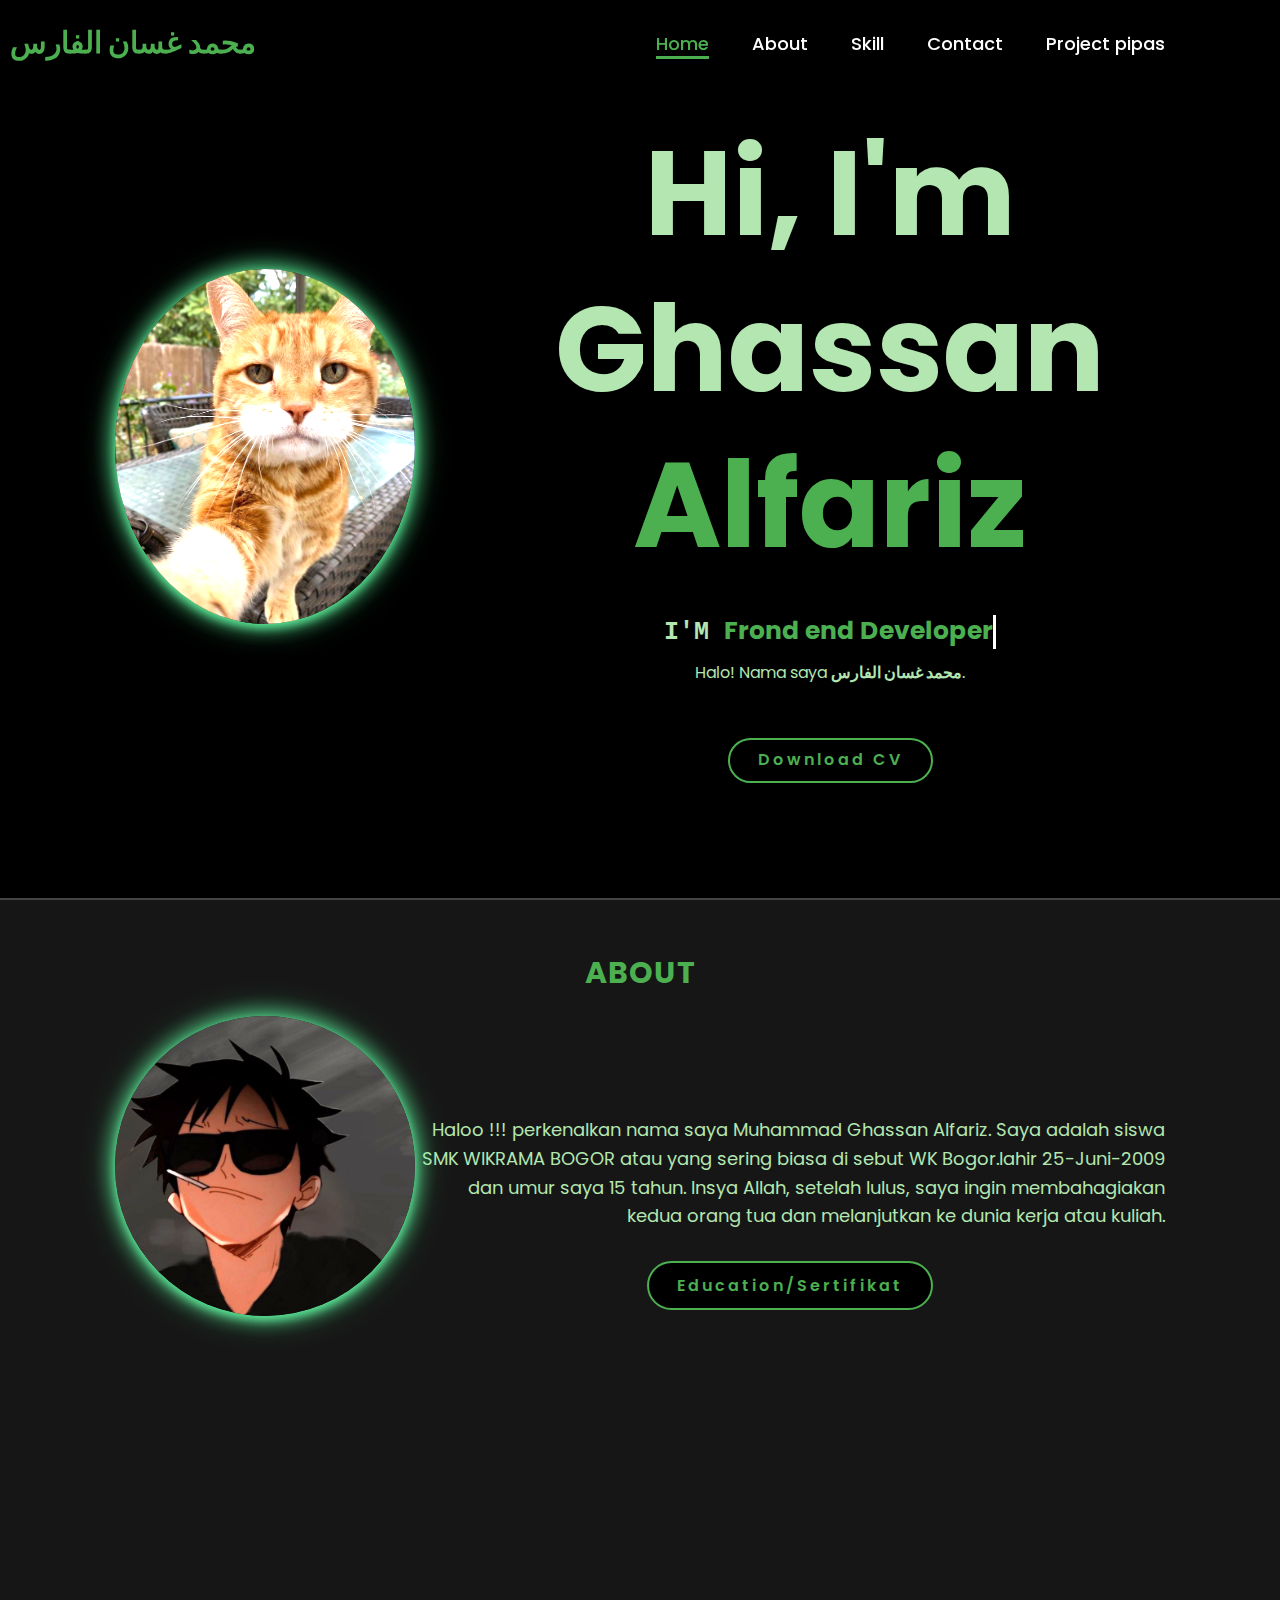
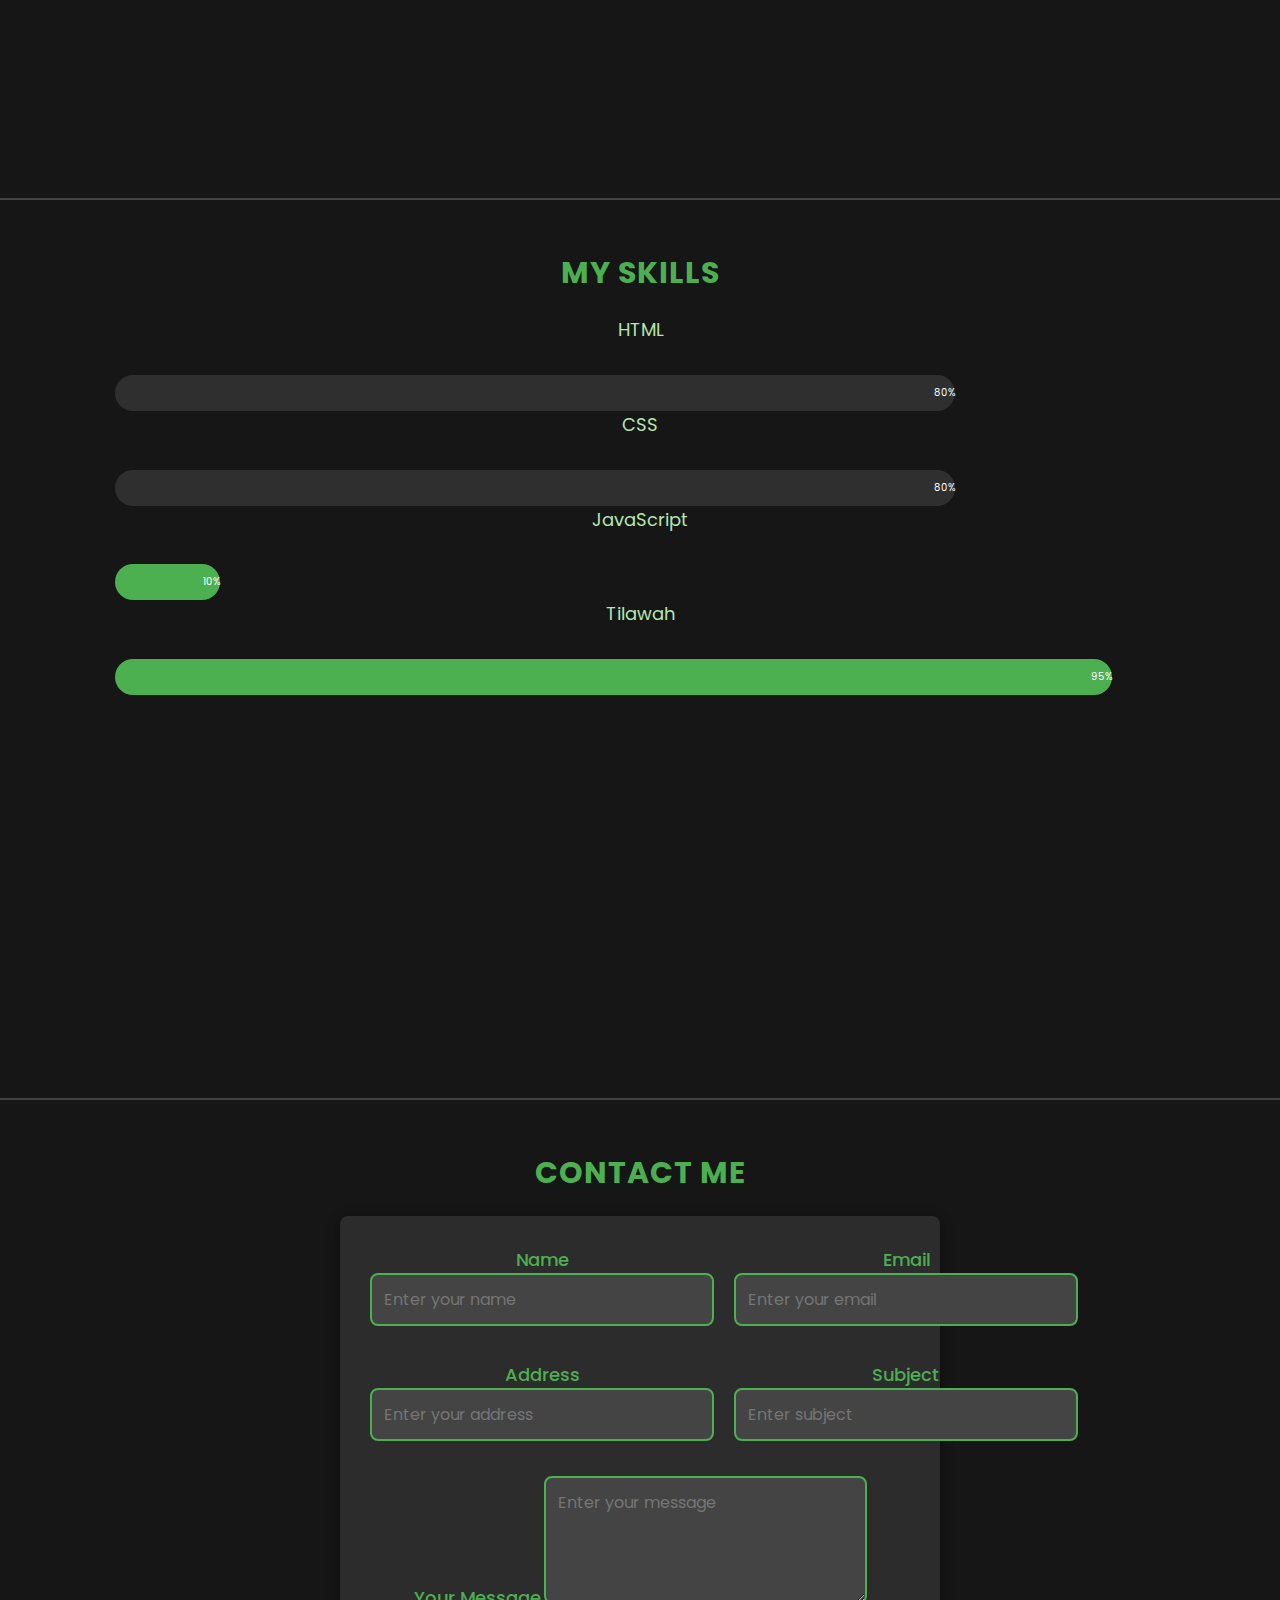
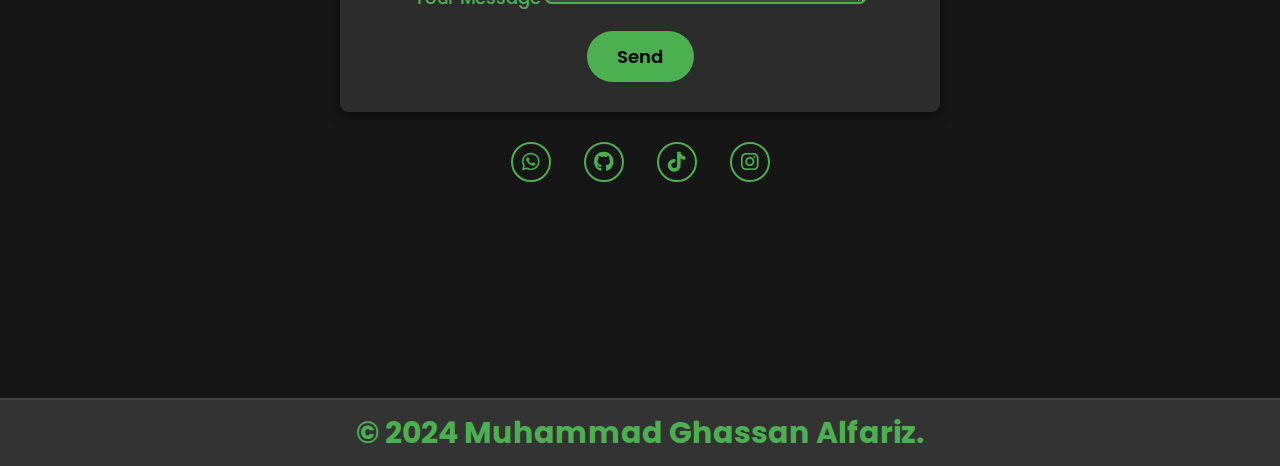
<file: index.html>
<!DOCTYPE html>
<html lang="en">

<head>
    <meta charset="UTF-8">
    <meta name="viewport" content="width=device-width, initial-scale=1.0">
    <link rel="stylesheet" href="https://cdnjs.cloudflare.com/ajax/libs/font-awesome/6.5.2/css/all.min.css">
    <link rel="stylesheet" href="web.css">
    <title>Website Ghassan</title>
</head>

<body>
    <header>
        <a href="#" class="logo">محمد غسان الفارس</a>
        <nav>
            <a href="#home" class="active">Home</a>
            <a href="#about">About</a>
            <a href="#skill">Skill</a>
            <a href="#contact">Contact</a>
            <a href="pipas.html">Project pipas</a>
        </nav>
    </header>

   
    <section id="home" class="home">
        <div class="home-img">
            <img src="13862711348262071.jpeg" alt="Ghassan Image">
        </div>
        <div class="home-content">
            <h1>Hi, I'm Ghassan <span>Alfariz</span></h1>
            <h4 class="typing">I'M <span> Frond end Developer</span></h4>
            <p>Halo! Nama saya <strong>محمد غسان الفارس</strong>.</p>
            <a href="Putih Professional Sederhana Surat Lamaran Kerja.pdf" class="btn">Download CV</a>
        </div>
    </section>

   
    <section id="about">
        <h2>About</h2>
        <div class="about">
            <div class="img-about">
                <img src="Luffy.jpeg" alt="ghassanalfariz">
                </div>
            <div>
                <p>Haloo !!! perkenalkan nama saya Muhammad Ghassan Alfariz. Saya adalah siswa SMK WIKRAMA BOGOR atau yang sering biasa di sebut WK Bogor.lahir 25-Juni-2009 dan umur saya 15 tahun. Insya Allah, setelah lulus, saya ingin membahagiakan kedua orang tua dan melanjutkan ke dunia kerja atau kuliah.</p>
                <a href="web2.html" class="btn2">Education/Sertifikat</a>
            </div>
        </div>
    </section>
    

    <section id="skill">
        <h2>My Skills</h2>

        <p>HTML</p>
        <div class="container p">
            <div class="skills html">80%</div>
        </div>

        <p>CSS</p>
        <div class="container p">
            <div class="skills css">80%</div>
        </div>

        <p>JavaScript</p>
        <div class="container p">
            <div class="skills js">10%</div>
        </div>

        <p>Tilawah</p>
        <div class="container p">
            <div class="skills php">95%</div>
        </div>
    </section>


 
    <section id="contact">
        <h2>Contact Me</h2>
        <div class="container">
            <form method="POST">
                <div class="row">
                    <div class="mb-3 col-md-6">
                        <label class="form-label" for="formName">Name</label>
                        <input name="name" placeholder="Enter your name" type="text" id="formName" class="form-control">
                    </div>
                    <div class="mb-3 col-md-6">
                        <label class="form-label" for="formEmail">Email</label>
                        <input name="email" placeholder="Enter your email" type="email" id="formEmail" class="form-control">
                    </div>
                </div>

                <div class="row">
                    <div class="mb-3 col-md-6">
                        <label class="form-label" for="formAddress">Address</label>
                        <input name="address" placeholder="Enter your address" type="text" id="formAddress" class="form-control">
                    </div>
                    <div class="mb-3 col-md-6">
                        <label class="form-label" for="formSubject">Subject</label>
                        <input name="subject" placeholder="Enter subject" type="text" id="formSubject" class="form-control">
                    </div>
                </div>

                <div class="mb-4">
                    <label class="form-label" for="formMessage">Your Message</label>
                    <textarea name="message" rows="4" placeholder="Enter your message" id="formMessage" class="form-control"></textarea>
                </div>

                <button type="submit" class="btn-primary">Send</button>
            </form>

            <div class="social-icons">
                <a href="#"><i class="fa-brands fa-whatsapp"></i></a>
                <a href="#"><i class="fa-brands fa-github"></i></a>
                <a href="https://www.tiktok.com/@ghassanalfariz"><i class="fa-brands fa-tiktok"></i></a>
                <a href="https://www.instagram.com/gh.alfrz/"><i class="fa-brands fa-instagram"></i></a>
            </div>
        </div>
    </section>

    
    <footer>
        <p>&copy; 2024 Muhammad Ghassan Alfariz.</p>
    </footer>

</body>

</html>
</file>
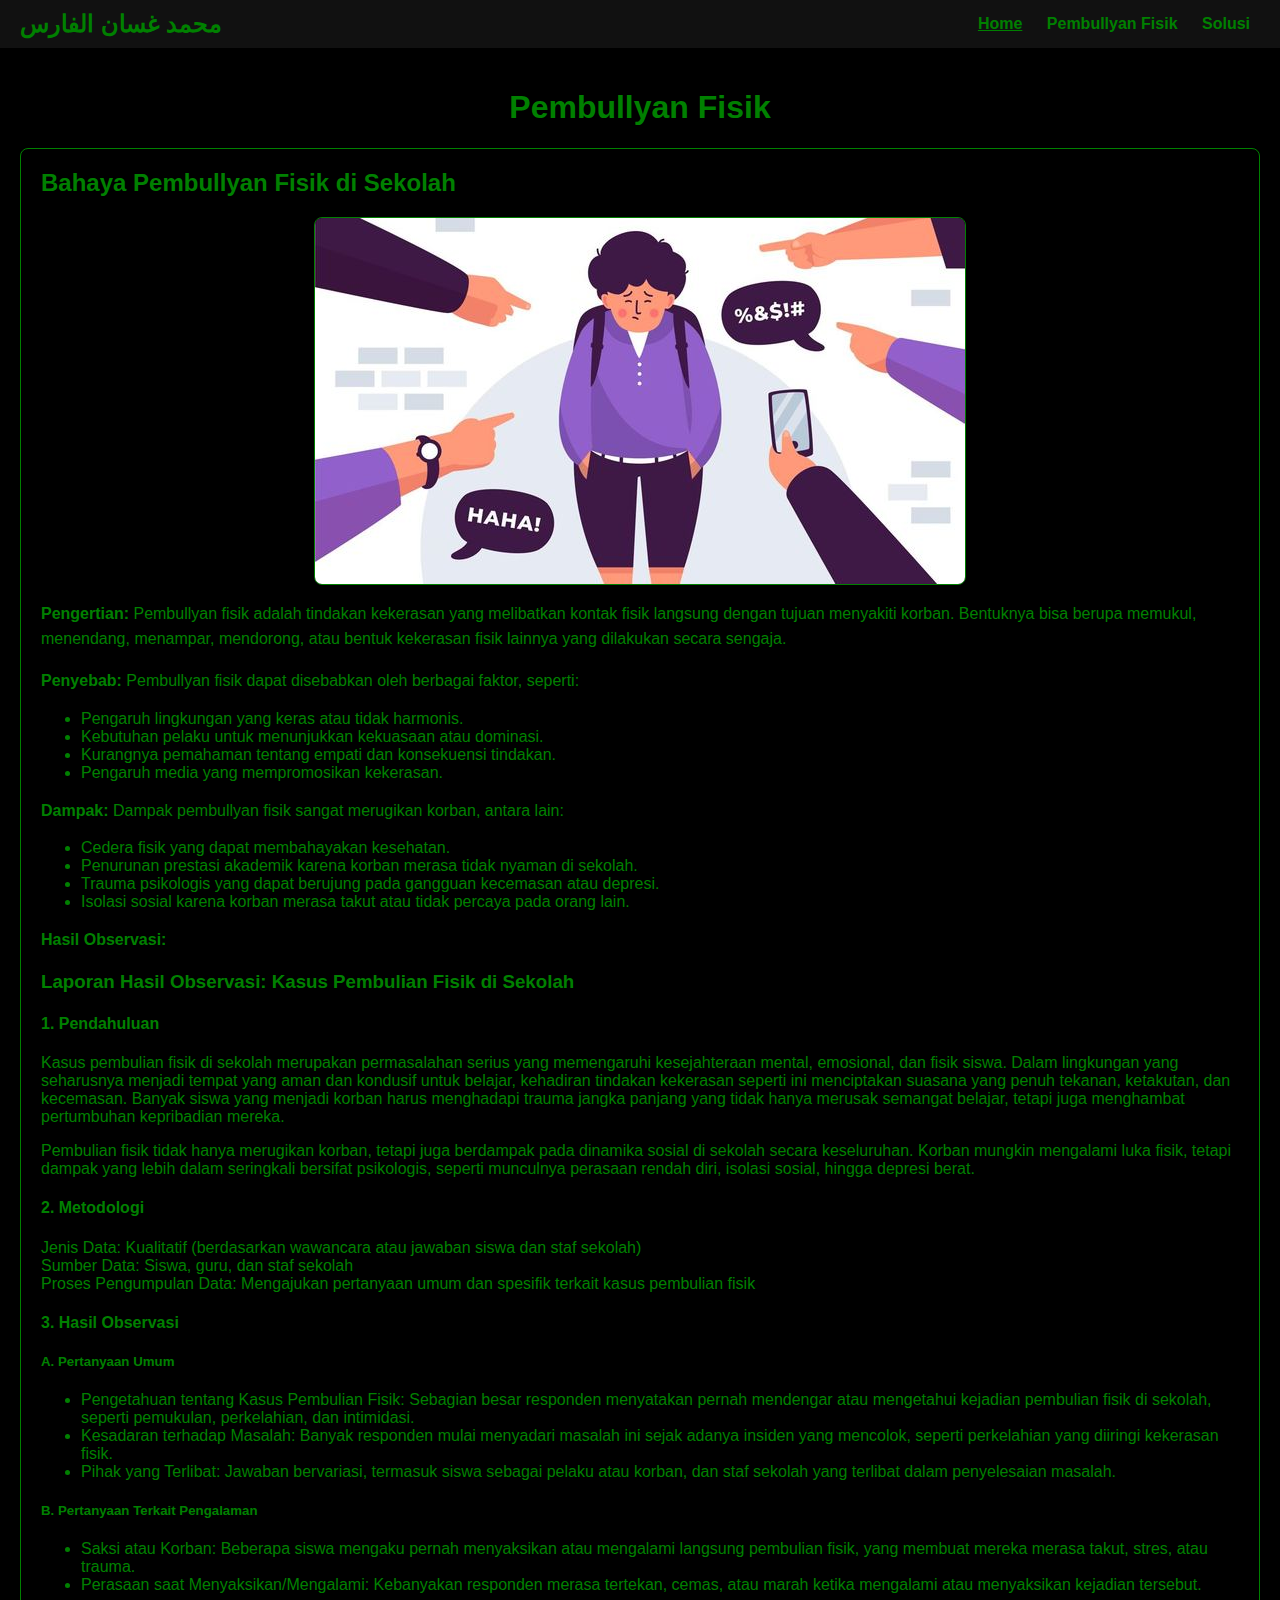
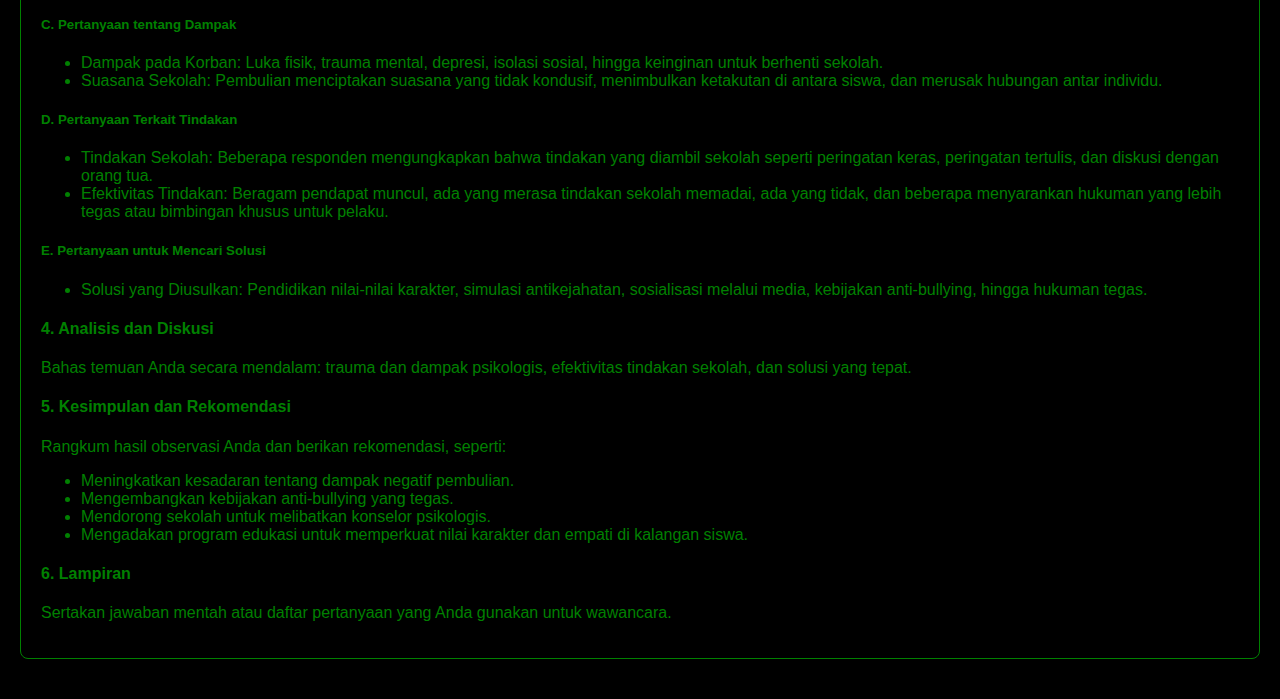
<file: pipas.html>
<!DOCTYPE html>
<html lang="en">
<head>
    <meta charset="UTF-8">
    <meta name="viewport" content="width=device-width, initial-scale=1.0">
    <link rel="stylesheet" href="pipas.css">
    <title>Project Pipas</title>
</head>
<body>
    <header>
        <a href="#" class="logo">محمد غسان الفارس</a>
        <nav>
            <a href="web.html" class="active">Home</a>
            <a href="#education">Pembullyan Fisik</a>
            <a href="#solutions">Solusi</a>
        </nav>
    </header>

    <section id="education">
        <h1>Pembullyan Fisik</h1>
        <div class="education-level">
            <div class="level smp">
                <h2>Bahaya Pembullyan Fisik di Sekolah</h2>
                <img src="image.png" alt="Foto SMP" class="education-image">
                <p class="education-text">
                    <strong>Pengertian:</strong> Pembullyan fisik adalah tindakan kekerasan yang melibatkan kontak fisik langsung dengan tujuan menyakiti korban. Bentuknya bisa berupa memukul, menendang, menampar, mendorong, atau bentuk kekerasan fisik lainnya yang dilakukan secara sengaja.
                </p>
                <p class="education-text">
                    <strong>Penyebab:</strong> Pembullyan fisik dapat disebabkan oleh berbagai faktor, seperti:
                    <ul>
                        <li>Pengaruh lingkungan yang keras atau tidak harmonis.</li>
                        <li>Kebutuhan pelaku untuk menunjukkan kekuasaan atau dominasi.</li>
                        <li>Kurangnya pemahaman tentang empati dan konsekuensi tindakan.</li>
                        <li>Pengaruh media yang mempromosikan kekerasan.</li>
                    </ul>
                </p>
                <p class="education-text">
                    <strong>Dampak:</strong> Dampak pembullyan fisik sangat merugikan korban, antara lain:
                    <ul>
                        <li>Cedera fisik yang dapat membahayakan kesehatan.</li>
                        <li>Penurunan prestasi akademik karena korban merasa tidak nyaman di sekolah.</li>
                        <li>Trauma psikologis yang dapat berujung pada gangguan kecemasan atau depresi.</li>
                        <li>Isolasi sosial karena korban merasa takut atau tidak percaya pada orang lain.</li>
                    </ul>
                </p>
                <p class="education-text">
                    <strong>Hasil Observasi:</strong> 
                    <h3>Laporan Hasil Observasi: Kasus Pembulian Fisik di Sekolah</h3>
                    <h4>1. Pendahuluan</h4>
                    <p>
                        Kasus pembulian fisik di sekolah merupakan permasalahan serius yang memengaruhi kesejahteraan mental, emosional, dan fisik siswa. Dalam lingkungan yang seharusnya menjadi tempat yang aman dan kondusif untuk belajar, kehadiran tindakan kekerasan seperti ini menciptakan suasana yang penuh tekanan, ketakutan, dan kecemasan.
                        Banyak siswa yang menjadi korban harus menghadapi trauma jangka panjang yang tidak hanya merusak semangat belajar, tetapi juga menghambat pertumbuhan kepribadian mereka.
                    </p>
                    <p>
                        Pembulian fisik tidak hanya merugikan korban, tetapi juga berdampak pada dinamika sosial di sekolah secara keseluruhan. Korban mungkin mengalami luka fisik, tetapi dampak yang lebih dalam seringkali bersifat psikologis, seperti munculnya perasaan rendah diri, isolasi sosial, hingga depresi berat.
                    </p>

                    <h4>2. Metodologi</h4>
                    <p>
                        Jenis Data: Kualitatif (berdasarkan wawancara atau jawaban siswa dan staf sekolah)<br>
                        Sumber Data: Siswa, guru, dan staf sekolah<br>
                        Proses Pengumpulan Data: Mengajukan pertanyaan umum dan spesifik terkait kasus pembulian fisik
                    </p>

                    <h4>3. Hasil Observasi</h4>
                    <h5>A. Pertanyaan Umum</h5>
                    <ul>
                        <li>Pengetahuan tentang Kasus Pembulian Fisik: Sebagian besar responden menyatakan pernah mendengar atau mengetahui kejadian pembulian fisik di sekolah, seperti pemukulan, perkelahian, dan intimidasi.</li>
                        <li>Kesadaran terhadap Masalah: Banyak responden mulai menyadari masalah ini sejak adanya insiden yang mencolok, seperti perkelahian yang diiringi kekerasan fisik.</li>
                        <li>Pihak yang Terlibat: Jawaban bervariasi, termasuk siswa sebagai pelaku atau korban, dan staf sekolah yang terlibat dalam penyelesaian masalah.</li>
                    </ul>

                    <h5>B. Pertanyaan Terkait Pengalaman</h5>
                    <ul>
                        <li>Saksi atau Korban: Beberapa siswa mengaku pernah menyaksikan atau mengalami langsung pembulian fisik, yang membuat mereka merasa takut, stres, atau trauma.</li>
                        <li>Perasaan saat Menyaksikan/Mengalami: Kebanyakan responden merasa tertekan, cemas, atau marah ketika mengalami atau menyaksikan kejadian tersebut.</li>
                    </ul>

                    <h5>C. Pertanyaan tentang Dampak</h5>
                    <ul>
                        <li>Dampak pada Korban: Luka fisik, trauma mental, depresi, isolasi sosial, hingga keinginan untuk berhenti sekolah.</li>
                        <li>Suasana Sekolah: Pembulian menciptakan suasana yang tidak kondusif, menimbulkan ketakutan di antara siswa, dan merusak hubungan antar individu.</li>
                    </ul>

                    <h5>D. Pertanyaan Terkait Tindakan</h5>
                    <ul>
                        <li>Tindakan Sekolah: Beberapa responden mengungkapkan bahwa tindakan yang diambil sekolah seperti peringatan keras, peringatan tertulis, dan diskusi dengan orang tua.</li>
                        <li>Efektivitas Tindakan: Beragam pendapat muncul, ada yang merasa tindakan sekolah memadai, ada yang tidak, dan beberapa menyarankan hukuman yang lebih tegas atau bimbingan khusus untuk pelaku.</li>
                    </ul>

                    <h5>E. Pertanyaan untuk Mencari Solusi</h5>
                    <ul>
                        <li>Solusi yang Diusulkan: Pendidikan nilai-nilai karakter, simulasi antikejahatan, sosialisasi melalui media, kebijakan anti-bullying, hingga hukuman tegas.</li>
                    </ul>

                    <h4>4. Analisis dan Diskusi</h4>
                    <p>
                        Bahas temuan Anda secara mendalam: trauma dan dampak psikologis, efektivitas tindakan sekolah, dan solusi yang tepat.
                    </p>

                    <h4>5. Kesimpulan dan Rekomendasi</h4>
                    <p>
                        Rangkum hasil observasi Anda dan berikan rekomendasi, seperti:
                        <ul>
                            <li>Meningkatkan kesadaran tentang dampak negatif pembulian.</li>
                            <li>Mengembangkan kebijakan anti-bullying yang tegas.</li>
                            <li>Mendorong sekolah untuk melibatkan konselor psikologis.</li>
                            <li>Mengadakan program edukasi untuk memperkuat nilai karakter dan empati di kalangan siswa.</li>
                        </ul>
                    </p>

                    <h4>6. Lampiran</h4>
                    <p>
                        Sertakan jawaban mentah atau daftar pertanyaan yang Anda gunakan untuk wawancara.
                    </p>
                </div>
            </div>
        </div>
    </section>
</body>
</html>
</file>
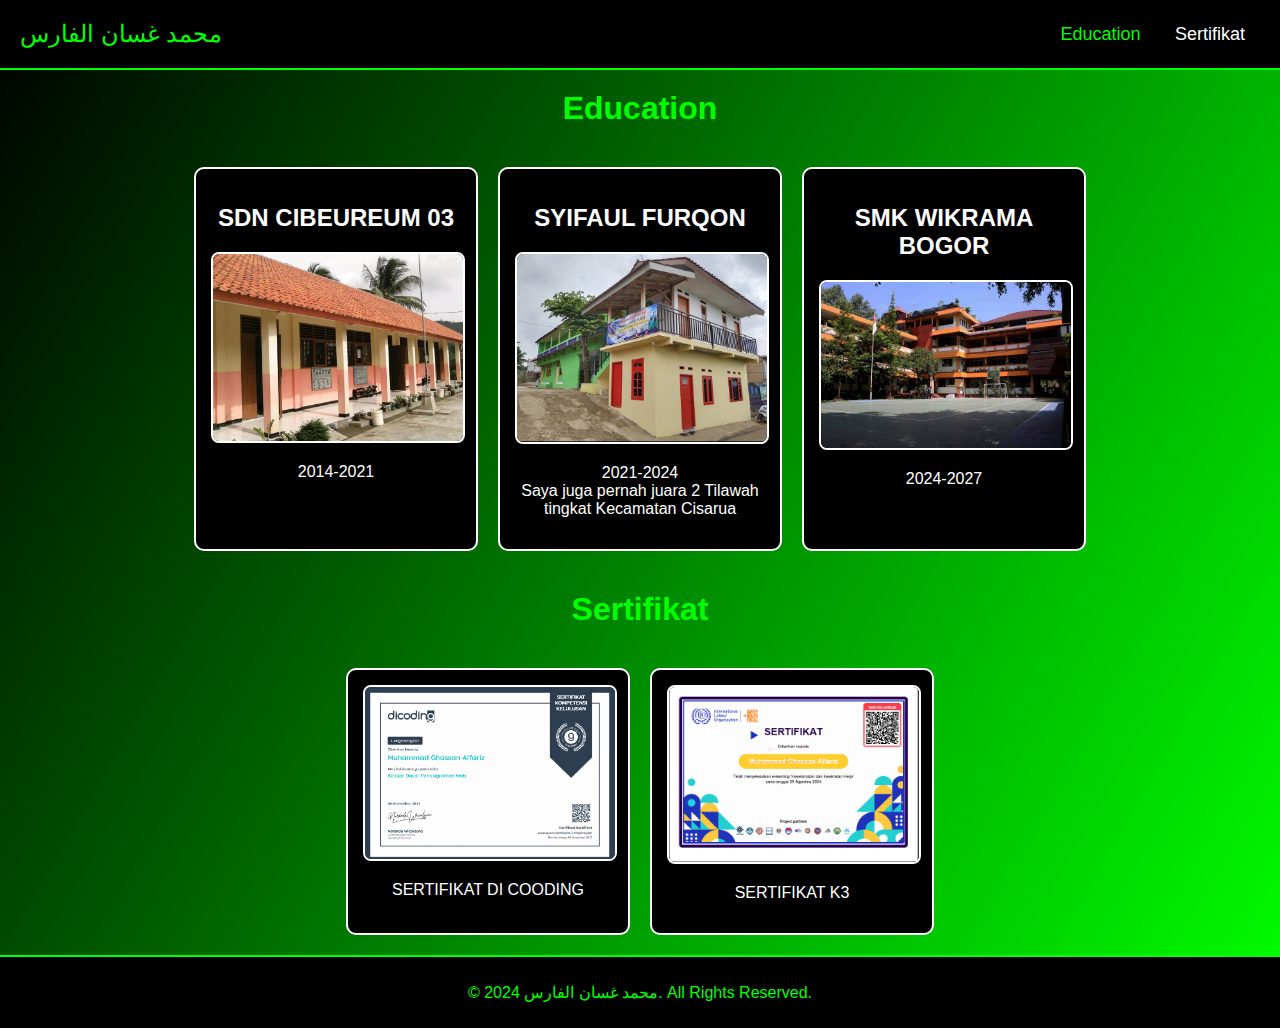
<file: web2.html>
<!DOCTYPE html>
<html lang="en">
<head>
    <meta charset="UTF-8">
    <meta name="viewport" content="width=device-width, initial-scale=1.0">
    <link rel="stylesheet" href="web2.css">
    <title>Pendidikan</title>
</head>
<body>
    <header>
        <a href="web.html" class="logo">محمد غسان الفارس</a>
        <nav>
            <a href="#education" class="active">Education</a>
            <a href="#sertifikat">Sertifikat</a>
        </nav>
    </header>

    <section id="education">
        <h1>Education</h1>
        <div class="education-level">
            <div class="level sd">
                <h2>SDN CIBEUREUM 03</h2>
                <img src="sdn 3.webp" alt="Foto SD" class="education-image">
                <p class="education-text">2014-2021</p>
            </div>
            <div class="level smp">
                <h2> SYIFAUL FURQON</h2>
                <img src="prsantren.jpg" alt="Foto SMP" class="education-image">
                <p class="education-text">2021-2024 <br>Saya juga pernah juara 2 Tilawah tingkat Kecamatan Cisarua </p>
            </div>
            <div class="level smk">
                <h2>SMK WIKRAMA BOGOR</h2>
                <img src="WIKRAMA.jpg" alt="Foto SMK" class="education-image">
                <p class="education-text">2024-2027</p>
            </div>
        </div>
       
    </section>

    <section id="sertifikat">
        <h1>Sertifikat</h1>
        <div class="sertifikat-images">
            <div class="sertifikat-item">
                <img src="sertifikatco.png" alt="Sertifikat 1">
                <p class="sertifikat-text">SERTIFIKAT DI COODING</p>
            </div>
            <div class="sertifikat-item">
                <img src="k3.png" alt="Sertifikat 2">
                <p class="sertifikat-text">SERTIFIKAT K3</p>
            </div>
        </div>

    </section>

   
    <footer>
        <p>&copy; 2024 محمد غسان الفارس. All Rights Reserved.</p>
    </footer>
</body>
</html>
</file>
<file: web.css>
@import url('https://fonts.googleapis.com/css2?family=Poppins:wght@100;200;300;400;500;600&display=swap');

    * {
        margin: 0;
        padding: 0;
        box-sizing: border-box;
        text-decoration: none;
        border: none;
        outline: none;
        font-family: 'Poppins', sans-serif;
        scroll-behavior: smooth;
    }
    
    html {
        font-size: 62.5%;
    }
    
    body {
        width: 100%;
        height: 100%;
        overflow-x: hidden;
        background-color: black;
        color: #B3E6B0; 
    }
    
    header {
        margin-top: 20px;
        position: fixed;
        top: 0;
        left: 0;
        width: 100%;
        padding-inline: 1rem 9%;
        background-color: transparent;
        filter: drop-shadow(10px);
        display: flex;
        justify-content: space-between;
        align-items: center;
        z-index: 100;
    }
    
    .logo {
        font-size: 3rem;
        color: #4CAF50; 
        font-weight: 800;
        cursor: pointer;
        transition: 0.5s ease;
    }
    
    .logo:hover {
        transform: scale(1.1);
    }
    
    nav a {
        font-size: 1.8rem;
        color: white;
        margin-left: 4rem;
        font-weight: 500;
        transition: 0.3s ease;
        border-bottom: 3px solid transparent;
    }
    
    nav a:hover,
    nav a.active {
        color: #4CAF50; 
        border-bottom: 3px solid #4CAF50;
    }
    
    @media (max-width: 995px) {
        nav {
            position: absolute;
            display: none;
            top: 0;
            right: 0;
            width: 40%;
            border-left: 3px solid #4CAF50;
            border-bottom: 3px solid #4CAF50;
            border-bottom-left-radius: 2rem;
            padding: 1rem;
            background-color: #161616;
            border-top: 0.1rem solid rgba(0, 0, 0, 0.1);
        }
    
        nav.active {
            display: block;
        }
    
        nav a {
            display: block;
            font-size: 2rem;
            margin: 3rem 0;
        }
    
        nav a:hover,
        nav a.active {
            padding: 1rem;
            border-radius: 0.5rem;
            border-bottom: 0.5rem solid #4CAF50;
        }
    }
    
    section {
        min-height: 100vh;
        padding: 5rem 9% 5rem;
        text-align: center;
        background-color: #161616;
        border-bottom: 2px solid #444;
    }
    
    section h2 {
        font-size: 3rem;
        font-weight: 700;
        color: #4CAF50; 
        margin-bottom: 2rem;
        letter-spacing: 1px;
        text-transform: uppercase;
    }
    
    section p {
        font-size: 1.8rem;
        line-height: 1.6;
        color: #B3E6B0;
        margin-bottom: 3rem;
    }
    
    #about, #skill, #education, #contact {
        background-color: #161616;
    }
    
    section p:hover {
        color: #4CAF50;
        transition: color 0.3s ease;
    }
    
    #about {
        display: flex;
        flex-direction: column;
        align-items: center; 
        padding: 5rem 9% 5rem;
        background-color: #161616;
        border-bottom: 2px solid #444;
    }
    
    #about h2 {
        font-size: 3rem;
        font-weight: 700;
        color: #4CAF50; 
        margin-bottom: 2rem;
        letter-spacing: 1px;
        text-transform: uppercase;
        text-align: center; 
    }
    
    #about p {
        font-size: 1.8rem;
        line-height: 1.6;
        color: #B3E6B0; 
        margin-bottom: 3rem;
        text-align: right;
        margin-top: 100px; 
    }

    @media (max-width: 1000px) {
        section h2 {
            font-size: 2.5rem;
        }
    
        section p {
            font-size: 1.6rem;
            display: flex;
        }
    }
    
    .home {
        display: flex;
        justify-content: center;
        align-items: center;
        gap: 8rem;
        background-color: black;
    }
    
    .home .home-content {
        font-size: 6rem;
        font-weight: 700;
        line-height: 1.3;
    }
    
    span {
        color: #4CAF50; 
    }
    
    .home-content h3 {
        font-size: 4rem;
        margin-bottom: 1rem;
        font-weight: 700;
    }
    
    .home-content p {
        font-size: 1.6rem;
        font-weight: 400;
        line-height: 1.5;
        margin-bottom: 2rem;
    }
    
    .home-img {
        display: inline-block;
        text-align: center;
        border-radius: 50%;
        position: relative;
    }
    
    .home-img img {
        width: 32vw;
        max-width: 300px;
        border-radius: 50%;
        box-shadow: 0 4px 8px rgba(72, 189, 119, 0.7), 
                    0 0 20px rgba(72, 189, 119, 0.6),
                    0 0 30px rgba(72, 189, 119, 0.8); 
        cursor: pointer;
        transition: transform 0.3s ease, box-shadow 0.3s ease;
        filter: brightness(1.4);
    }
    
    .home-img img:hover {
        transform: scale(1.05);
        box-shadow: 0 4px 8px rgba(72, 189, 119, 0.7), 
                    0 0 20px rgba(72, 189, 119, 0.6),
                    0 0 30px rgba(72, 189, 119, 0.8); 
    }
    
    .home-img img:active {
        transform: scale(1.05);
        box-shadow: 0 4px 8px rgba(72, 189, 119, 0.7), 
                    0 0 20px rgba(72, 189, 119, 0.6),
                    0 0 30px rgba(72, 189, 119, 0.8); 
    }

    .about{
        display: flex;
    }

     .img-about {
        display: inline-block;
        text-align: center;
        border-radius: 50%;
        position: relative;
    }
    
    .img-about img {
         width: 32vw;
        max-width: 300px;
        border-radius: 50%;
        box-shadow: 0 4px 8px rgba(72, 189, 119, 0.7), 
                    0 0 20px rgba(72, 189, 119, 0.6),
                    0 0 30px rgba(72, 189, 119, 0.8); 
        cursor: pointer;
        transition: transform 0.3s ease, box-shadow 0.3s ease;
        filter: brightness(1.4);
    }
    
    .img-about img:hover {
        transform: scale(1.05);
        box-shadow: 0 4px 8px rgba(72, 189, 119, 0.7), 
                    0 0 20px rgba(72, 189, 119, 0.6),
                    0 0 30px rgba(72, 189, 119, 0.8);  
    }
     .img-about img:active {
        transform: scale(1.05);
        box-shadow: 0 4px 8px rgba(72, 189, 119, 0.7), 
                    0 0 20px rgba(72, 189, 119, 0.6),
                    0 0 30px rgba(72, 189, 119, 0.8); 
    }
    
    .container p {
        width: 100%;
        background-color: #ddd;
        border-radius: 50px;
      }
      
      .skills {
        text-align: right;
        padding-top: 10px;
        padding-bottom: 10px;
        color: white;
        border-radius: 50px;
      }
      
      .html {width: 80%; background-color: #2f2f2f;}
      .css {width: 80%; background-color: #2f2f2f;}
      .js {width: 10%; background-color: #4CAF50;}
      .php {width: 95%; background-color: #4CAF50;}
      
    footer {
        text-align: center;
        padding: 10px 0;
        background-color: #333;
        color: white;
        font-size: 3rem;
        font-weight: 700;
        color: #4CAF50;
    }
    
    .social-icons a, .icons-elemen {
        display: inline-flex;
        justify-content: center;
        align-items: center;
        width: 4rem;
        height: 4rem;
        background-color: transparent;
        border: 0.2rem solid #4CAF50; 
        font-size: 2rem;
        border-radius: 50%;
        margin: 3rem 1.5rem 3rem;
        transition: 0.3s ease;
        color: #4CAF50; 
    }
    
    .social-icons a:hover, .icons-elemen a:hover {
        color: black;
        transform: scale(1.3) translateY(-5px);
        background-color: #4CAF50; 
        box-shadow: 0 4px 8px rgba(72, 189, 119, 0.7), 
                    0 0 20px rgba(72, 189, 119, 0.6),
                    0 0 30px rgba(72, 189, 119, 0.8); 
    }
    
    .btn,.btn2,.btn3 {
        display: inline-block;
        padding: 1rem 2.8rem;
        background-color: black;
        border-radius: 4rem;
        font-size: 1.6rem;
        color: #4CAF50; 
        letter-spacing: 0.3rem;
        font-weight: 600;
        border: 2px solid #4CAF50; 
        transition: 0.3s ease;
        cursor: pointer;
    }
    
    .btn:hover, .btn2:hover, .btn3:hover {
        transform: scale(1.03);
        background-color: #4CAF50; 
        color: black;
        box-shadow: 0 4px 8px rgba(72, 189, 119, 0.7), 
                    0 0 20px rgba(72, 189, 119, 0.6),
                    0 0 30px rgba(72, 189, 119, 0.8); 
    }
    
    
    form {
        display: flex;
        flex-direction: column;
        gap: 2rem;
        background-color: #2c2c2c;
        padding: 3rem;
        border-radius: 8px;
        box-shadow: 0 4px 12px rgba(0, 0, 0, 0.5);
        width: 100%;
        max-width: 600px;
        margin: 0 auto;
    }
    
    .form-label {
        font-size: 1.8rem;
        color: #4CAF50; 
        font-weight: 500;
        text-align: left;
    }
    
    .form-control {
        padding: 1.2rem;
        font-size: 1.6rem;
        color: #fff;
        background-color: #444;
        border-radius: 8px;
        border: 2px solid #4CAF50; 
        transition: border 0.3s ease, box-shadow 0.3s ease;
    }
    
    .form-control:focus {
        outline: none;
        border-color: #4CAF50;
        box-shadow: 0 0 5px rgba(72, 189, 119, 0.8);
    }
    
    .row {
        display: flex;
        gap: 2rem;
        justify-content: space-between;
    }
    
    .mb-3 {
        margin-bottom: 1.5rem;
    }
    
    .col-md-6 {
        flex: 1;
    }
    
button.btn-primary {
    background-color: #4CAF50;
    color: black;
    padding: 1.2rem 3rem;
    font-size: 1.8rem;
    font-weight: 600;
    border: none;
    border-radius: 4rem;
    cursor: pointer;
    transition: background-color 0.3s ease, transform 0.3s ease;
    align-self: center;
    width: auto;
    max-width: 250px;
}

button.btn-primary:hover {
    background-color: #4CAF50;
    transform: scale(1.05);
}

button.btn-primary:active {
    transform: scale(1.02);
}

@media (max-width: 1000px) {
    #contact h2 {
        font-size: 2.5rem;
    }

    form {
        width: 90%;
        padding: 2rem;
    }

    .form-label {
        font-size: 1.6rem;
    }

    .form-control {
        font-size: 1.4rem;
    }

    button.btn-primary {
        font-size: 1.6rem;
    }

    .row {
        flex-direction: column;
    }

    .col-md-6 {
        flex: none;
        width: 100%;
    }
}

.typing {
    font-family: monospace;
    font-size: 25px;
    white-space: nowrap;
    overflow: hidden;
    border-right: 0.15em solid  black;
    animation: typing 3.5s steps(30, end), blink-caret 0.5s step-end infinite;
}
  
 @keyframes typing {
    from { width: 0; }
    to { width: 100%; }
}
  
@keyframes blink-caret {
    from, to { border-right-color: 1  transparent; }
    50% { border-right-color: black }
}

.typing     {
    display: inline-block;
    border-right:3px solid rgb(255, 255, 255);
    white-space: nowrap;
    overflow: hidden;
    animation: typing 5s steps(15,end) infinite alternate;
    position: relative;
    top: 6px;
}
 @keyframes typing {
  0%{
    width:0;
  }
  50%{
    width: 18ch;
  }
  100%{
    width: 0;
  }
}
</file>
<file: pipas.css>
body {
    background-color: black;
    color: green;
    font-family: Arial, sans-serif;
    margin: 0;
    padding: 0;
}

header {
    display: flex;
    justify-content: space-between;
    align-items: center;
    padding: 10px 20px;
    background-color: #111;
}

header .logo {
    font-size: 1.5em;
    font-weight: bold;
    text-decoration: none;
    color: green;
}

header nav a {
    margin: 0 10px;
    text-decoration: none;
    color: green;
    font-weight: bold;
}

header nav a.active {
    text-decoration: underline;
}

section#education {
    padding: 20px;
}

section#education h1 {
    text-align: center;
    color: green;
}

.education-level {
    margin: 20px auto;
    padding: 20px;
    border: 1px solid green;
    border-radius: 8px;
}

.education-level h2 {
    margin-top: 0;
    color: green;
}

.education-image {
    display: block;
    margin: 10px auto;
    max-width: 100%;
    border: 1px solid green;
    border-radius: 8px;
}

.education-text {
    line-height: 1.6;
    color: green;
}
</file>
<file: web2.css>
body {
    font-family: Arial, sans-serif;
    margin: 0;
    padding: 0;
    color: #ffffff;
    background: linear-gradient(120deg, #000000, #00ff00);
    animation: background-animate 5s infinite alternate;
    scroll-behavior: smooth;
}

header {
    display: flex;
    justify-content: space-between;
    align-items: center;
    padding: 20px;
    background-color: #000000;
    border-bottom: 2px solid #00ff00;
}

header .logo {
    color: #00ff00;
    font-size: 24px;
    text-decoration: none;
}

header nav a {
    color: #ffffff;
    text-decoration: none;
    margin: 0 15px;
    font-size: 18px;
}

header nav a.active {
    color: #00ff00;
}


section h1 {
    text-align: center;
    color: #00ff00;
    margin: 20px 0;
}

.education-level {
    display: flex;
    justify-content: center;
    gap: 20px;
    flex-wrap: wrap;
    padding: 20px;
}

.education-level .level {
    background-color: #000000;
    border: 2px solid #ffffff;
    padding: 15px;
    text-align: center;
    width: 250px;
    border-radius: 10px;
    transition: transform 0.3s ease;
}

.education-level .level:hover {
    transform: scale(1.05);
    border-color: #00ff00;
}

.education-level .education-image {
    width: 100%;
    height: auto;
    border: 2px solid #ffffff;
    border-radius: 8px;
}


.sertifikat-images {
    display: flex;
    justify-content: center;
    gap: 20px;
    flex-wrap: wrap;
    padding: 20px;
}

.sertifikat-item {
    background-color: #000000;
    border: 2px solid #ffffff;
    padding: 15px;
    text-align: center;
    width: 250px;
    border-radius: 10px;
    transition: transform 0.3s ease;
}

.sertifikat-item:hover {
    transform: scale(1.05);
    border-color: #00ff00;
}

.sertifikat-item img {
    width: 100%;
    height: auto;
    border: 2px solid #ffffff;
    border-radius: 8px;
}


footer {
    text-align: center;
    padding: 10px;
    background-color: #000000;
    color: #00ff00;
    border-top: 2px solid #00ff00;
}

@keyframes background-animate {
    0% {
        background: linear-gradient(120deg, #000000, #00ff00);
    }
    100% {
        background: linear-gradient(120deg, #00ff00, #000000);
    }
}
</file>
